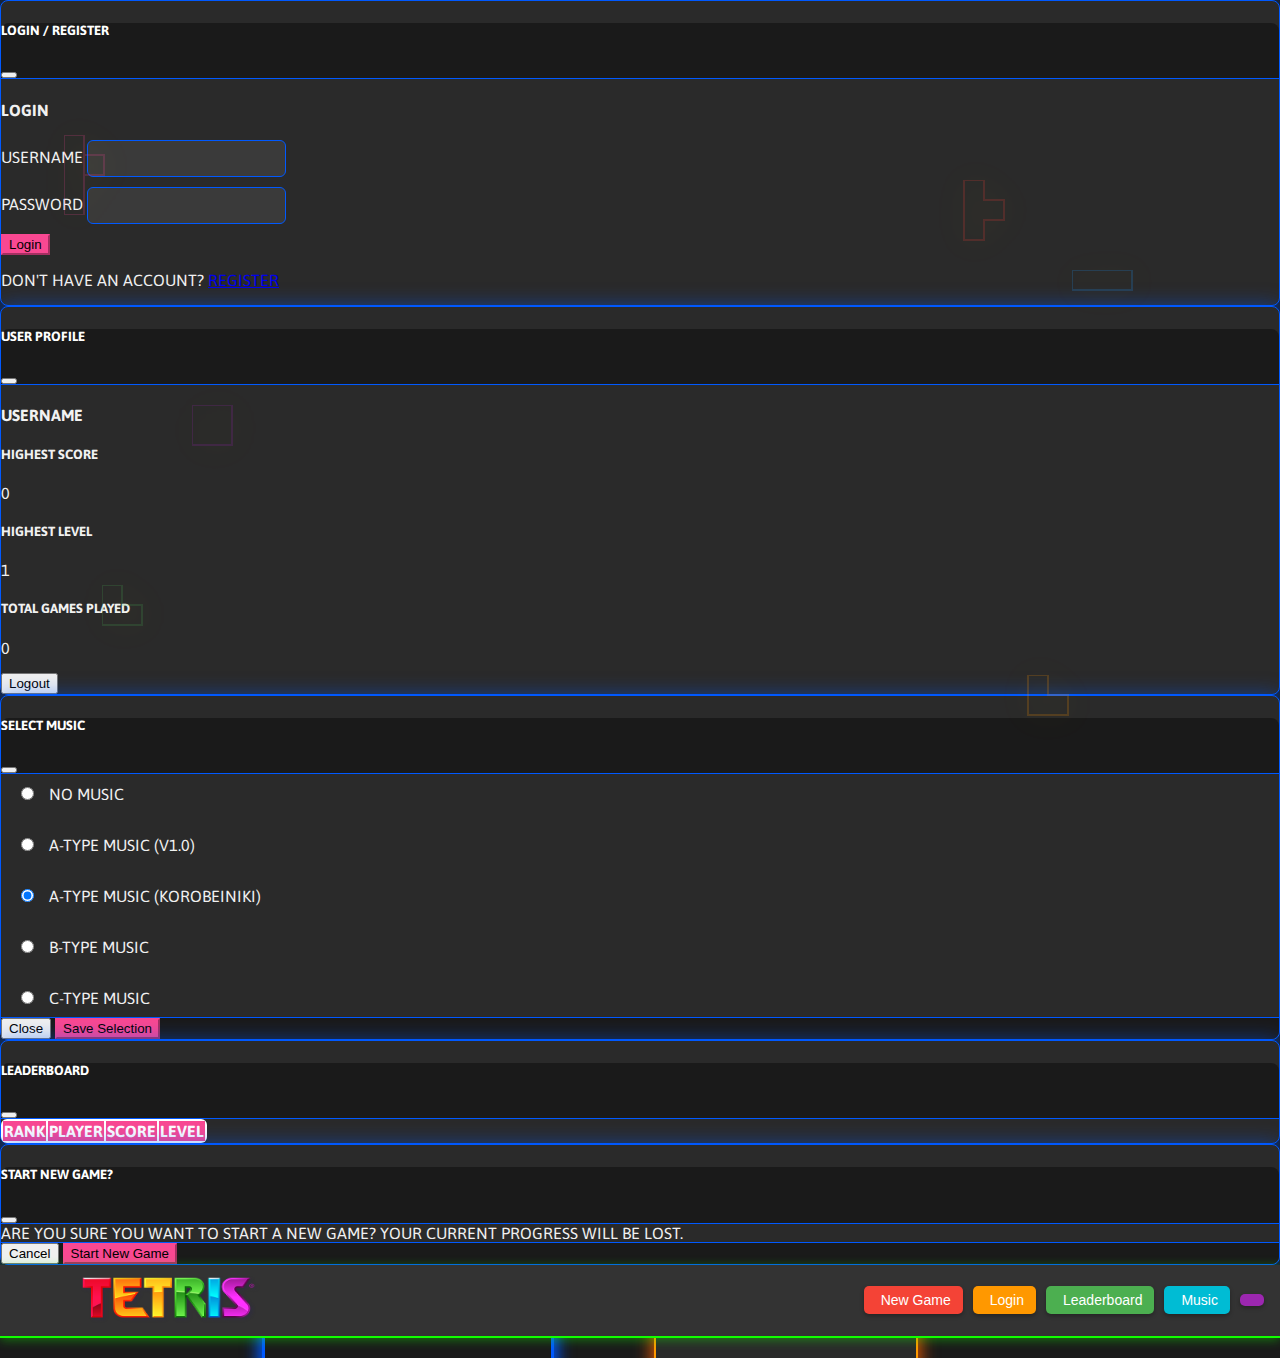
<file: index.html>
<!DOCTYPE html>
<html lang="en">
  <head>
    <meta charset="UTF-8">
    <meta http-equiv="X-UA-Compatible" content="IE=edge">
    <meta name="viewport" content="width=device-width, initial-scale=1.0">
    <link rel="stylesheet" href="./styles.css">
    <link rel="stylesheet" href="https://cdnjs.cloudflare.com/ajax/libs/font-awesome/6.2.0/css/all.min.css" integrity="sha512-xh6O/CkQoPOWDdYTDqeRdPCVd1SpvCA9XXcUnZS2FmJNp1coAFzvtCN9BmamE+4aHK8yyUHUSCcJHgXloTyT2A==" crossorigin="anonymous" referrerpolicy="no-referrer" />
    <link rel="preconnect" href="https://fonts.googleapis.com">
    <link rel="preconnect" href="https://fonts.gstatic.com" crossorigin>
    <link href="https://fonts.googleapis.com/css2?family=Asap:ital,wght@0,400;0,500;0,600;0,700;1,400;1,500;1,600;1,700&family=Poppins:ital,wght@0,100;0,200;0,300;0,400;0,500;0,600;0,700;0,800;0,900;1,100;1,200;1,300;1,400;1,500;1,600;1,700;1,800;1,900&display=swap" rel="stylesheet">
    <link href="https://cdn.jsdelivr.net/npm/bootstrap@5.2.2/dist/css/bootstrap.min.css" rel="stylesheet" integrity="sha384-Zenh87qX5JnK2Jl0vWa8Ck2rdkQ2Bzep5IDxbcnCeuOxjzrPF/et3URy9Bv1WTRi" crossorigin="anonymous">
    <script src="https://cdn.jsdelivr.net/npm/bootstrap@5.2.2/dist/js/bootstrap.bundle.min.js" integrity="sha384-OERcA2EqjJCMA+/3y+gxIOqMEjwtxJY7qPCqsdltbNJuaOe923+mo//f6V8Qbsw3" crossorigin="anonymous"></script>
    <!-- <link rel="shortcut icon" href="./img/favicon.png" type="image/x-icon"> -->
    <title>Tetris</title>
    <meta type="author" content="Sean Dylan Patterson">
  </head>
  <body style="overflow: hidden; background-color: #1a1a1a;">
    <!-- Auth Modal -->
    <div class="modal fade" id="authModal" tabindex="-1" aria-labelledby="authModalLabel" aria-hidden="true">
      <div class="modal-dialog">
        <div class="modal-content">
          <div class="modal-header">
            <h5 class="modal-title" id="authModalLabel">Login / Register</h5>
            <button type="button" class="btn-close" data-bs-dismiss="modal" aria-label="Close"></button>
          </div>
          <div class="modal-body">
            <!-- Login Form -->
            <div id="loginForm">
              <h4>Login</h4>
              <div class="mb-3">
                <label for="loginUsername" class="form-label">Username</label>
                <input type="text" class="form-control" id="loginUsername" required>
              </div>
              <div class="mb-3">
                <label for="loginPassword" class="form-label">Password</label>
                <input type="password" class="form-control" id="loginPassword" required>
              </div>
              <button type="button" id="loginBtn" class="btn btn-primary">Login</button>
              <p class="mt-3">Don't have an account? <a href="#" id="showRegisterBtn">Register</a></p>
            </div>
            
            <!-- Register Form -->
            <div id="registerForm" style="display: none;">
              <h4>Register</h4>
              <div class="mb-3">
                <label for="registerUsername" class="form-label">Username</label>
                <input type="text" class="form-control" id="registerUsername" required>
              </div>
              <div class="mb-3">
                <label for="registerPassword" class="form-label">Password</label>
                <input type="password" class="form-control" id="registerPassword" required>
              </div>
              <div class="mb-3">
                <label for="confirmPassword" class="form-label">Confirm Password</label>
                <input type="password" class="form-control" id="confirmPassword" required>
              </div>
              <button type="button" id="registerBtn" class="btn btn-success">Register</button>
              <p class="mt-3">Already have an account? <a href="#" id="showLoginBtn">Login</a></p>
            </div>
          </div>
        </div>
      </div>
    </div>
    
    <!-- User Profile Modal -->
    <div class="modal fade" id="profileModal" tabindex="-1" aria-labelledby="profileModalLabel" aria-hidden="true">
      <div class="modal-dialog">
        <div class="modal-content">
          <div class="modal-header">
            <h5 class="modal-title" id="profileModalLabel">User Profile</h5>
            <button type="button" class="btn-close" data-bs-dismiss="modal" aria-label="Close"></button>
          </div>
          <div class="modal-body">
            <div class="text-center mb-4">
              <i class="fa fa-user-circle fa-5x"></i>
              <h4 id="profileUsername" class="mt-2">Username</h4>
            </div>
            <div class="row">
              <div class="col-md-6">
                <h5>Highest Score</h5>
                <p id="profileHighScore">0</p>
              </div>
              <div class="col-md-6">
                <h5>Highest Level</h5>
                <p id="profileHighLevel">1</p>
              </div>
            </div>
            <div class="mt-4">
              <h5>Total Games Played</h5>
              <p id="profileGamesPlayed">0</p>
            </div>
            <button id="logoutBtn" class="btn btn-danger mt-3">Logout</button>
          </div>
        </div>
      </div>
    </div>
    
    <!-- Music Selector Modal -->
    <div class="modal fade" id="musicModal" tabindex="-1" aria-labelledby="musicModalLabel" aria-hidden="true">
      <div class="modal-dialog">
        <div class="modal-content">
          <div class="modal-header">
            <h5 class="modal-title" id="musicModalLabel">Select Music</h5>
            <button type="button" class="btn-close" data-bs-dismiss="modal" aria-label="Close"></button>
          </div>
          <div class="modal-body">
            <div class="music-options">
              <div class="form-check">
                <input class="form-check-input" type="radio" name="musicOption" id="noMusic" value="none">
                <label class="form-check-label" for="noMusic">
                  No Music
                </label>
              </div>

              <div class="form-check">
                <input class="form-check-input" type="radio" name="musicOption" id="aTypeMusic1" value="./audio/02. A-Type Music (v1.0).mp3">
                <label class="form-check-label" for="aTypeMusic1">
                  A-Type Music (v1.0)
                </label>
              </div>
              <div class="form-check">
                <input class="form-check-input" type="radio" name="musicOption" id="aTypeMusic2" value="./audio/03. A-Type Music (Korobeiniki).mp3" checked>
                <label class="form-check-label" for="aTypeMusic2">
                  A-Type Music (Korobeiniki)
                </label>
              </div>
              <div class="form-check">
                <input class="form-check-input" type="radio" name="musicOption" id="bTypeMusic" value="./audio/04. B-Type Music.mp3">
                <label class="form-check-label" for="bTypeMusic">
                  B-Type Music
                </label>
              </div>
              <div class="form-check">
                <input class="form-check-input" type="radio" name="musicOption" id="cTypeMusic" value="./audio/05. C-Type Music.mp3">
                <label class="form-check-label" for="cTypeMusic">
                  C-Type Music
                </label>
              </div>
            </div>
          </div>
          <div class="modal-footer">
            <button type="button" class="btn btn-secondary" data-bs-dismiss="modal">Close</button>
            <button type="button" class="btn btn-primary" id="saveMusicSelection">Save Selection</button>
          </div>
        </div>
      </div>
    </div>
    
    <!-- Leaderboard Modal -->
    <div class="modal fade" id="leaderboardModal" tabindex="-1" aria-labelledby="leaderboardModalLabel" aria-hidden="true">
      <div class="modal-dialog">
        <div class="modal-content">
          <div class="modal-header">
            <h5 class="modal-title" id="leaderboardModalLabel">Leaderboard</h5>
            <button type="button" class="btn-close" data-bs-dismiss="modal" aria-label="Close"></button>
          </div>
          <div class="modal-body">
            <table class="table table-striped">
              <thead>
                <tr>
                  <th scope="col">Rank</th>
                  <th scope="col">Player</th>
                  <th scope="col">Score</th>
                  <th scope="col">Level</th>
                </tr>
              </thead>
              <tbody id="leaderboardBody">
                <!-- Leaderboard entries will be added here dynamically -->
              </tbody>
            </table>
          </div>
        </div>
      </div>
    </div>

    <!-- New Game Confirmation Modal -->
    <div class="modal fade" id="newGameModal" tabindex="-1" aria-labelledby="newGameModalLabel" aria-hidden="true">
      <div class="modal-dialog">
        <div class="modal-content">
          <div class="modal-header">
            <h5 class="modal-title" id="newGameModalLabel">Start New Game?</h5>
            <button type="button" class="btn-close" data-bs-dismiss="modal" aria-label="Close"></button>
          </div>
          <div class="modal-body">
            Are you sure you want to start a new game? Your current progress will be lost.
          </div>
          <div class="modal-footer">
            <button type="button" class="btn btn-secondary" data-bs-dismiss="modal">Cancel</button>
            <button type="button" id="confirmNewGameBtn" class="btn btn-primary">Start New Game</button>
          </div>
        </div>
      </div>
    </div>
    
    <div class="title">
      <img src="./img/logo.png" alt="Tetris Logo" class="logo" style="display: block; position: sticky; margin: auto; width: 180px; height: 50px; left: 1%; transform: translateX(-150%); padding-bottom: 5px;">
      <!-- <h1>Tetris</h1> -->
      <div class="user-controls">
        <button id="new-game-btn" class="btn tetris-red"><i class="fa fa-refresh"></i> New Game</button>
        <button type="button" id="auth-btn" class="btn tetris-orange"><i class="fa fa-user"></i> Login</button>
        <button type="button" id="profile-btn" class="btn tetris-yellow" style="display: none;"><i class="fa fa-user-circle"></i> <span>Profile</span></button>
        <button type="button" id="leaderboard-btn" class="btn tetris-green"><i class="fa fa-trophy"></i> Leaderboard</button>
        <button type="button" id="music-btn" class="btn tetris-cyan"> <i class="fa fa-music"></i> Music</button>
        <button type="submit" name="mute" id="mute-btn" class="btn tetris-purple"> <i class="fa fa-volume-up"></i> </button>
      </div>
    </div>
    <!-- The Game Grid -->
    <!-- Background Tetromino Outlines -->
    <svg class="bg-tetromino" style="top: 15%; left: 5%;" width="80" height="80" viewBox="0 0 80 80">
      <path d="M0,0 L20,0 L20,80 L0,80 Z M20,20 L40,20 L40,40 L20,40 Z" fill="none" stroke="#F94892" stroke-width="2"/>
    </svg>
    <svg class="bg-tetromino" style="top: 65%; left: 8%;" width="80" height="80" viewBox="0 0 80 80">
      <path d="M0,0 L20,0 L20,20 L40,20 L40,40 L0,40 Z" fill="none" stroke="#4CAF50" stroke-width="2"/>
    </svg>
    <svg class="bg-tetromino" style="top: 30%; right: 10%;" width="80" height="80" viewBox="0 0 80 80">
      <path d="M0,0 L60,0 L60,20 L0,20 Z" fill="none" stroke="#2196F3" stroke-width="2"/>
    </svg>
    <svg class="bg-tetromino" style="top: 75%; right: 15%;" width="80" height="80" viewBox="0 0 80 80">
      <path d="M20,0 L40,0 L40,20 L60,20 L60,40 L20,40 L20,0 Z" fill="none" stroke="#FF9800" stroke-width="2"/>
    </svg>
    <svg class="bg-tetromino" style="top: 45%; left: 15%;" width="80" height="80" viewBox="0 0 80 80">
      <path d="M0,0 L40,0 L40,40 L0,40 Z" fill="none" stroke="#9C27B0" stroke-width="2"/>
    </svg>
    <svg class="bg-tetromino" style="top: 20%; right: 20%;" width="80" height="80" viewBox="0 0 80 80">
      <path d="M20,0 L40,0 L40,20 L60,20 L60,40 L40,40 L40,60 L20,60 L20,0 Z" fill="none" stroke="#F44336" stroke-width="2"/>
    </svg>
    
    <div class="game-over-screen">
      <h2>GAME OVER</h2>
      <div class="final-stats">
        <div class="final-score">Score: <span id="final-score">0</span></div>
        <div class="final-level">Level: <span id="final-level">1</span></div>
      </div>
      <button id="play-again-btn" class="btn btn-success">Play Again</button>
    </div>
    

    <!-- Game Grid -->
    <div class="container">
      <div class="grid">
        <div></div>
        <div></div>
        <div></div>
        <div></div>
        <div></div>
        <div></div>
        <div></div>
        <div></div>
        <div></div>
        <div></div>
        <div></div>
        <div></div>
        <div></div>
        <div></div>
        <div></div>
        <div></div>
        <div></div>
        <div></div>
        <div></div>
        <div></div>
        <div></div>
        <div></div>
        <div></div>
        <div></div>
        <div></div>
        <div></div>
        <div></div>
        <div></div>
        <div></div>
        <div></div>
        <div></div>
        <div></div>
        <div></div>
        <div></div>
        <div></div>
        <div></div>
        <div></div>
        <div></div>
        <div></div>
        <div></div>
        <div></div>
        <div></div>
        <div></div>
        <div></div>
        <div></div>
        <div></div>
        <div></div>
        <div></div>
        <div></div>
        <div></div>
        <div></div>
        <div></div>
        <div></div>
        <div></div>
        <div></div>
        <div></div>
        <div></div>
        <div></div>
        <div></div>
        <div></div>
        <div></div>
        <div></div>
        <div></div>
        <div></div>
        <div></div>
        <div></div>
        <div></div>
        <div></div>
        <div></div>
        <div></div>
        <div></div>
        <div></div>
        <div></div>
        <div></div>
        <div></div>
        <div></div>
        <div></div>
        <div></div>
        <div></div>
        <div></div>
        <div></div>
        <div></div>
        <div></div>
        <div></div>
        <div></div>
        <div></div>
        <div></div>
        <div></div>
        <div></div>
        <div></div>
        <div></div>
        <div></div>
        <div></div>
        <div></div>
        <div></div>
        <div></div>
        <div></div>
        <div></div>
        <div></div>
        <div></div>
        <div></div>
        <div></div>
        <div></div>
        <div></div>
        <div></div>
        <div></div>
        <div></div>
        <div></div>
        <div></div>
        <div></div>
        <div></div>
        <div></div>
        <div></div>
        <div></div>
        <div></div>
        <div></div>
        <div></div>
        <div></div>
        <div></div>
        <div></div>
        <div></div>
        <div></div>
        <div></div>
        <div></div>
        <div></div>
        <div></div>
        <div></div>
        <div></div>
        <div></div>
        <div></div>
        <div></div>
        <div></div>
        <div></div>
        <div></div>
        <div></div>
        <div></div>
        <div></div>
        <div></div>
        <div></div>
        <div></div>
        <div></div>
        <div></div>
        <div></div>
        <div></div>
        <div></div>
        <div></div>
        <div></div>
        <div></div>
        <div></div>
        <div></div>
        <div></div>
        <div></div>
        <div></div>
        <div></div>
        <div></div>
        <div></div>
        <div></div>
        <div></div>
        <div></div>
        <div></div>
        <div></div>
        <div></div>
        <div></div>
        <div></div>
        <div></div>
        <div></div>
        <div></div>
        <div></div>
        <div></div>
        <div></div>
        <div></div>
        <div></div>
        <div></div>
        <div></div>
        <div></div>
        <div></div>
        <div></div>
        <div></div>
        <div></div>
        <div></div>
        <div></div>
        <div></div>
        <div></div>
        <div></div>
        <div></div>
        <div></div>
        <div></div>
        <div></div>
        <div></div>
        <div></div>
        <!-- Taken/Still Squares -->
        <div class="taken"></div>
        <div class="taken"></div>
        <div class="taken"></div>
        <div class="taken"></div>
        <div class="taken"></div>
        <div class="taken"></div>
        <div class="taken"></div>
        <div class="taken"></div>
        <div class="taken"></div>
        <div class="taken"></div>
      </div>
      <!-- This new div will stack the two panels -->
      <div class="side-panel">
        <!-- Score and Play/Pause Button -->
        <div class="controls">
          <h3>Score: <span id="score">0</span></h3>
          <h3>Level: <span id="level">1</span></h3>
          <button id="start-button">Start/Pause</button>
        </div>
        <br></br>
        <!-- The Mini Grid -->
        <div class="mini-grid">
          <div></div>
          <div></div>
          <div></div>
          <div></div>
          <div></div>
          <div></div>
          <div></div>
          <div></div>
          <div></div>
          <div></div>
          <div></div>
          <div></div>
          <div></div>
          <div></div>
          <div></div>
          <div></div>
        </div>
      </div>
    </div>
    <script src="./app.js"></script>
  </body>
</html>
</file>
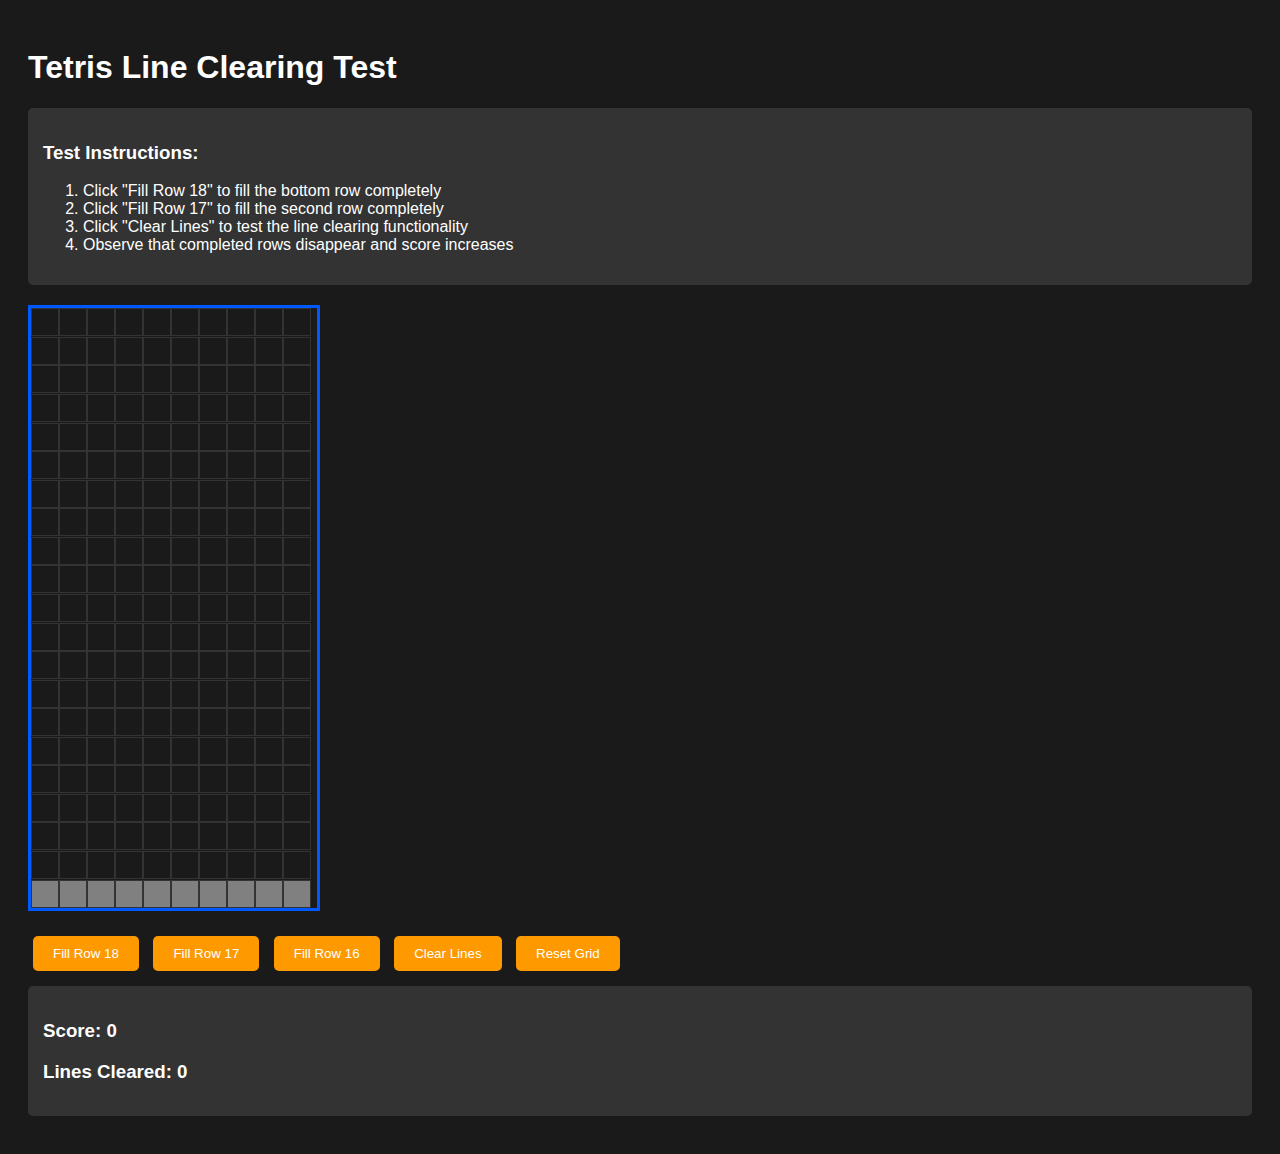
<file: test.html>
<!DOCTYPE html>
<html lang="en">
<head>
    <meta charset="UTF-8">
    <meta name="viewport" content="width=device-width, initial-scale=1.0">
    <title>Tetris Line Clearing Test</title>
    <style>
        body {
            font-family: Arial, sans-serif;
            background-color: #1a1a1a;
            color: white;
            padding: 20px;
        }
        .test-grid {
            width: 286px;
            height: 600px;
            display: flex;
            flex-wrap: wrap;
            background-color: #1a1a1a;
            border: 3px solid #0059ff;
            margin: 20px 0;
        }
        .test-grid div {
            box-sizing: border-box;
            height: 28px;
            width: 28px;
            border: 1px solid #333;
        }
        .filled {
            background-color: #e0194b;
        }
        .taken {
            background-color: #808080;
        }
        button {
            background-color: #ff9900;
            color: white;
            border: none;
            padding: 10px 20px;
            margin: 5px;
            cursor: pointer;
            border-radius: 5px;
        }
        button:hover {
            background-color: #e68a00;
        }
        .test-info {
            background-color: #333;
            padding: 15px;
            border-radius: 5px;
            margin: 10px 0;
        }
    </style>
</head>
<body>
    <h1>Tetris Line Clearing Test</h1>
    
    <div class="test-info">
        <h3>Test Instructions:</h3>
        <ol>
            <li>Click "Fill Row 18" to fill the bottom row completely</li>
            <li>Click "Fill Row 17" to fill the second row completely</li>
            <li>Click "Clear Lines" to test the line clearing functionality</li>
            <li>Observe that completed rows disappear and score increases</li>
        </ol>
    </div>
    
    <div class="test-grid" id="testGrid">
        <!-- Grid will be populated by JavaScript -->
    </div>
    
    <div>
        <button onclick="fillRow(18)">Fill Row 18</button>
        <button onclick="fillRow(17)">Fill Row 17</button>
        <button onclick="fillRow(16)">Fill Row 16</button>
        <button onclick="clearLines()">Clear Lines</button>
        <button onclick="resetGrid()">Reset Grid</button>
    </div>
    
    <div class="test-info">
        <h3>Score: <span id="testScore">0</span></h3>
        <h3>Lines Cleared: <span id="linesCleared">0</span></h3>
    </div>

    <script>
        const width = 10;
        const height = 20;
        let squares = [];
        let score = 0;
        let linesCleared = 0;

        // Initialize the test grid
        function initializeGrid() {
            const grid = document.getElementById('testGrid');
            grid.innerHTML = '';
            
            // Create 200 empty squares (20 rows * 10 columns)
            for (let i = 0; i < 200; i++) {
                const div = document.createElement('div');
                grid.appendChild(div);
            }
            
            // Create 10 floor squares
            for (let i = 0; i < 10; i++) {
                const div = document.createElement('div');
                div.classList.add('taken');
                grid.appendChild(div);
            }
            
            squares = Array.from(document.querySelectorAll('#testGrid div'));
        }

        // Fill a specific row
        function fillRow(row) {
            const rowStartIndex = row * width;
            for (let col = 0; col < width; col++) {
                const index = rowStartIndex + col;
                squares[index].classList.add('taken');
                squares[index].classList.add('filled');
            }
        }

        // Clear completed lines (same logic as the fixed addScore function)
        function clearLines() {
            let linesClearedThisTurn = 0;
            
            // Check each row from bottom to top (excluding the bottom floor row)
            for (let row = 18; row >= 0; row--) {
                const rowStartIndex = row * width;
                const rowIndices = [];
                
                // Get all indices for this row
                for (let col = 0; col < width; col++) {
                    rowIndices.push(rowStartIndex + col);
                }
                
                // Check if the entire row is filled
                if (rowIndices.every((index) => squares[index].classList.contains("taken"))) {
                    linesClearedThisTurn++;
                    
                    // Remove the completed row
                    rowIndices.forEach((index) => {
                        squares[index].classList.remove("taken");
                        squares[index].classList.remove("filled");
                        squares[index].style.backgroundColor = "";
                    });
                    
                    // Move all rows above down by one
                    for (let moveRow = row; moveRow > 0; moveRow--) {
                        for (let col = 0; col < width; col++) {
                            const currentIndex = moveRow * width + col;
                            const aboveIndex = (moveRow - 1) * width + col;
                            
                            // Copy the class and style from the row above
                            const currentSquare = squares[currentIndex];
                            const aboveSquare = squares[aboveIndex];
                            
                            currentSquare.className = aboveSquare.className;
                            currentSquare.style.backgroundColor = aboveSquare.style.backgroundColor;
                        }
                    }
                    
                    // Clear the top row
                    for (let col = 0; col < width; col++) {
                        const topIndex = col;
                        squares[topIndex].classList.remove("taken");
                        squares[topIndex].classList.remove("filled");
                        squares[topIndex].style.backgroundColor = "";
                    }
                    
                    // Since we cleared a row, we need to check the same row again
                    // because rows above have moved down
                    row++;
                }
            }
            
            // Update score and display
            if (linesClearedThisTurn > 0) {
                const pointsPerLine = [0, 100, 300, 500, 800]; // 0, 1, 2, 3, 4 lines
                score += pointsPerLine[linesClearedThisTurn];
                linesCleared += linesClearedThisTurn;
                
                document.getElementById('testScore').textContent = score;
                document.getElementById('linesCleared').textContent = linesCleared;
                
                console.log(`Cleared ${linesClearedThisTurn} lines! Score: ${score}`);
            }
        }

        // Reset the grid
        function resetGrid() {
            initializeGrid();
            score = 0;
            linesCleared = 0;
            document.getElementById('testScore').textContent = score;
            document.getElementById('linesCleared').textContent = linesCleared;
        }

        // Initialize when page loads
        window.onload = function() {
            initializeGrid();
        };
    </script>
</body>
</html>
</file>
<file: styles.css>
body {
  font-family: 'Asap', 'Poppins', sans-serif;
  padding: 0;
  margin: 0;
  background-color: #1a1a1a;
  text-transform: uppercase;
  height: 100vh;
  width: 100vw;
  overflow: hidden;
  display: flex;
  flex-direction: column;
  color: #f1f1f1;
  position: relative;
  min-height: 100vh;
  max-width: 100vw;
}

/* Background Tetromino Outlines */
.bg-tetromino {
  position: absolute;
  opacity: 0.2;
  pointer-events: none;
  filter: drop-shadow(0 0 18px rgb(255, 238, 0, 0.9));
  z-index: 100;
}

.title {
  display: flex;
  justify-content: space-between;
  align-items: center;
  background-color: #333333;
  padding: 8px 16px;
  box-shadow: 0 2px 10px rgba(17, 255, 0, 0.4);
  height: 60px;
  border-bottom: 2px solid rgb(17, 255, 0);
  z-index: 10;
  position: relative;
}

.title h1 {
  font-size: 28px;
  margin: 0;
  color: #F94892;
  text-shadow: 2px 2px 4px rgba(0, 0, 0, 0.5);
}

.user-controls {
  display: flex;
  gap: 10px;
  align-items: center;
}

.user-controls button {
  color: white;
  border: none;
  border-radius: 5px;
  padding: 6px 12px;
  cursor: pointer;
  font-size: 14px;
  transition: all 0.3s;
  display: flex;
  align-items: center;
  gap: 5px;
  box-shadow: 0 2px 4px rgba(0, 0, 0, 0.3);
}

.user-controls button:hover {
  transform: translateY(-2px);
  box-shadow: 0 4px 6px rgba(0, 0, 0, 0.4);
}

/* Tetris Logo Colors for Buttons */
.tetris-red {
  background-color: #F44336 !important;
  border-color: #F44336 !important;
  color: white !important;
}

.tetris-red:hover {
  background-color: #d32f2f !important;
  border-color: #d32f2f !important;
}

.tetris-orange {
  background-color: #FF9800 !important;
  border-color: #FF9800 !important;
  color: white !important;
}

.tetris-orange:hover {
  background-color: #f57c00 !important;
  border-color: #f57c00 !important;
}

.tetris-yellow {
  background-color: #FFEB3B !important;
  border-color: #FFEB3B !important;
  color: #333 !important;
}

.tetris-yellow:hover {
  background-color: #fdd835 !important;
  border-color: #fdd835 !important;
}

.tetris-green {
  background-color: #4CAF50 !important;
  border-color: #4CAF50 !important;
  color: white !important;
}

.tetris-green:hover {
  background-color: #388e3c !important;
  border-color: #388e3c !important;
}

.tetris-cyan {
  background-color: #00BCD4 !important;
  border-color: #00BCD4 !important;
  color: white !important;
}

.tetris-cyan:hover {
  background-color: #0097a7 !important;
  border-color: #0097a7 !important;
}

.tetris-purple {
  background-color: #9C27B0 !important;
  border-color: #9C27B0 !important;
  color: white !important;
}

.tetris-purple:hover {
  background-color: #7b1fa2 !important;
  border-color: #7b1fa2 !important;
}

/* Modal Styles */
.modal-content {
  background-color: #FFE5F1;
  border-radius: 10px;
  border: 2px solid #F94892;
}

.modal-header {
  background-color: #F94892;
  color: white;
  border-radius: 8px 8px 0 0;
}

.modal-footer {
  border-top: 1px solid #F94892;
}

/* Form Styles */
.form-control {
  border: 1px solid #F94892;
  border-radius: 5px;
  padding: 8px;
  margin-bottom: 10px;
}

.form-control:focus {
  border-color: #e63c7b;
  box-shadow: 0 0 0 0.2rem rgba(249, 72, 146, 0.25);
}

.btn-primary {
  background-color: #F94892;
  border-color: #F94892;
}

.btn-primary:hover {
  background-color: #e63c7b;
  border-color: #e63c7b;
}

.btn-info {
  background-color: #0059ff;
  border-color: #0059ff;
}

.btn-info:hover {
  background-color: #0048cc;
  border-color: #0048cc;
}

.btn-success {
  background-color: #4CAF50;
  border-color: #4CAF50;
}

.btn-success:hover {
  background-color: #3e8e41;
  border-color: #3e8e41;
}

.btn-warning {
  background-color: #ff9900;
  border-color: #ff9900;
}

.btn-warning:hover {
  background-color: #e68a00;
  border-color: #e68a00;
}

/* Leaderboard Styles */
.table {
  background-color: white;
  border-radius: 5px;
}

.table thead {
  background-color: #F94892;
  color: white;
}

.table tbody tr:nth-child(odd) {
  background-color: #FFE5F1;
}

.table tbody tr:nth-child(1) {
  background-color: #FFD700;
  font-weight: bold;
}

.table tbody tr:nth-child(2) {
  background-color: #C0C0C0;
}

.table tbody tr:nth-child(3) {
  background-color: #CD7F32;
}

/* Modal Styling */
.modal-content {
  background-color: #2a2a2a;
  color: #f1f1f1;
  border: 1px solid #0059ff;
  border-radius: 8px;
  box-shadow: 0 0 20px rgba(0, 89, 255, 0.5);
}

.modal-header {
  border-bottom: 1px solid #0059ff;
  background-color: #1a1a1a;
  border-radius: 8px 8px 0 0;
}

.modal-footer {
  border-top: 1px solid #0059ff;
  background-color: #1a1a1a;
  border-radius: 0 0 8px 8px;
}

.table {
  color: #f1f1f1;
  border-radius: 6px;
  overflow: hidden;
}

/* Form Styling */
.form-control {
  background-color: #3a3a3a;
  color: #f1f1f1;
  border: 1px solid #0059ff;
  border-radius: 6px;
  padding: 10px;
  transition: all 0.3s ease;
}

.form-control:focus {
  background-color: #3a3a3a;
  color: #f1f1f1;
  border-color: #ff9900;
  box-shadow: 0 0 0 0.25rem rgba(255, 153, 0, 0.25);
  transform: translateY(-2px);
}

.container {
  display: flex;
  flex-direction: row;
  align-items: center;
  justify-content: center;
  margin: 0 auto;
  padding: 10px 20px 10px 20px; /* Added horizontal padding */
  background-color: #1a1a1a;
  flex: 1;
  height: calc(100vh - 60px); /* Adjust for navbar height */
  width: 100vw;
  position: relative;
  overflow: hidden;
  z-index: 1;
  box-sizing: border-box;
}

.side-panel {
  display: flex;
  flex-direction: column;
  align-items: center;
  justify-content: center;
  height: 560px; /* Match grid height for alignment */
  margin: 50px;
  padding: 50px;
}

.grid {
  width: 286px;
  height: 600px;
  display: flex;
  flex-wrap: wrap;
  background-color: #1a1a1a;
  border: 3px solid #0059ff;  
  box-shadow: 0 0 20px rgb(0, 89, 255), 0 0 15px rgba(0, 89, 255, 0.7);
  border-radius: 4px;
}

.grid div {
  box-sizing: border-box;
  height: 28px;
  width: 28px;
}

.tetromino {
  box-sizing: border-box;
  border: 1px solid rgba(255, 255, 255, 0.2);
  background-color: #e0194b;
  box-shadow: inset 0 0 8px rgba(255, 255, 255, 0.4);
  border-radius: 2px;
}

.mini-grid {
  width: 120px;
  height: 120px;
  display: flex;
  flex-wrap: wrap;
  background-color: #1a1a1a;
  border: 3px solid #FFEB3B;
  box-shadow: 0 0 10px rgba(255, 235, 59, 0.8), 0 0 20px rgba(255, 235, 59, 0.4);
  margin-bottom: 20px;
  border-radius: 4px;
}

.mini-grid div {
  box-sizing: border-box;
  border: 1px solid #1a1a1a;
  height: 28px;
  width: 28px;
  border-radius: 2px;
}

.controls {
  display: flex;
  flex-direction: column;
  align-items: center;
  justify-content: space-between;
  color: #f1f1f1;
  text-align: center;
  background-color: #2a2a2a; 
  padding: 20px;
  border-radius: 10px;
  box-shadow: 0 0 15px rgba(0, 0, 0, 0.3);
  min-width: 220px;
  flex-grow: 1; /* Allow it to fill space in the side-panel */
  border: 2px solid #ff9900;
  box-shadow: 0 0 20px rgba(255, 98, 0, 0.8), 0 0 15px rgba(255, 98, 0, 0.4);
}

.controls button {
  margin: 10px 0;
  padding: 14px 28px;
  background-color: #ff9900;
  border: none;
  border-radius: 6px;
  color: white;
  cursor: pointer;
  font-family: inherit;
  text-transform: uppercase;
  font-weight: bold;
  font-size: 18px;
  transition: all 0.2s ease;
  box-shadow: 0 4px 6px rgba(0, 0, 0, 0.3);
  letter-spacing: 1px;
}

.controls button:hover {
  background-color: #e68a00;
  transform: translateY(-2px);
  box-shadow: 0 6px 8px rgba(0, 0, 0, 0.4);
}

.controls button:active {
  transform: translateY(1px);
  box-shadow: 0 2px 4px rgba(0, 0, 0, 0.3);
}

.controls h3 {
  font-size: 28px;
  margin: 15px 0;
  color: #ff9900;
  text-shadow: 1px 1px 3px rgba(0, 0, 0, 0.5);
  letter-spacing: 1px;
}

/* Game Over Screen */
.game-over-screen {
  position: absolute;
  top: 0;
  left: 0;
  width: 100%;
  height: 100%;
  background-color: rgba(0, 0, 0, 0.85);
  display: flex;
  flex-direction: column;
  justify-content: center;
  align-items: center;
  z-index: 10;
  display: none;
}

.game-over-screen h2 {
  font-size: 48px;
  color: #F94892;
  margin-bottom: 20px;
  text-shadow: 0 0 10px rgba(249, 72, 146, 0.7);
  letter-spacing: 3px;
}

.final-score, .final-level {
  font-size: 24px;
  color: #f1f1f1;
  margin: 10px 0;
}

#play-again-btn {
  margin-top: 30px;
  padding: 12px 24px;
  font-size: 18px;
  letter-spacing: 1px;
}

/* Music Options */
.music-options {
  display: flex;
  flex-direction: column;
  gap: 12px;
}

.form-check {
  padding: 10px 15px;
  border-radius: 6px;
  transition: background-color 0.2s ease;
}

.form-check:hover {
  background-color: #3a3a3a;
}

.form-check-label {
  cursor: pointer;
  font-size: 16px;
  padding-left: 8px;
}

.form-check-input {
  cursor: pointer;
}
</file>
